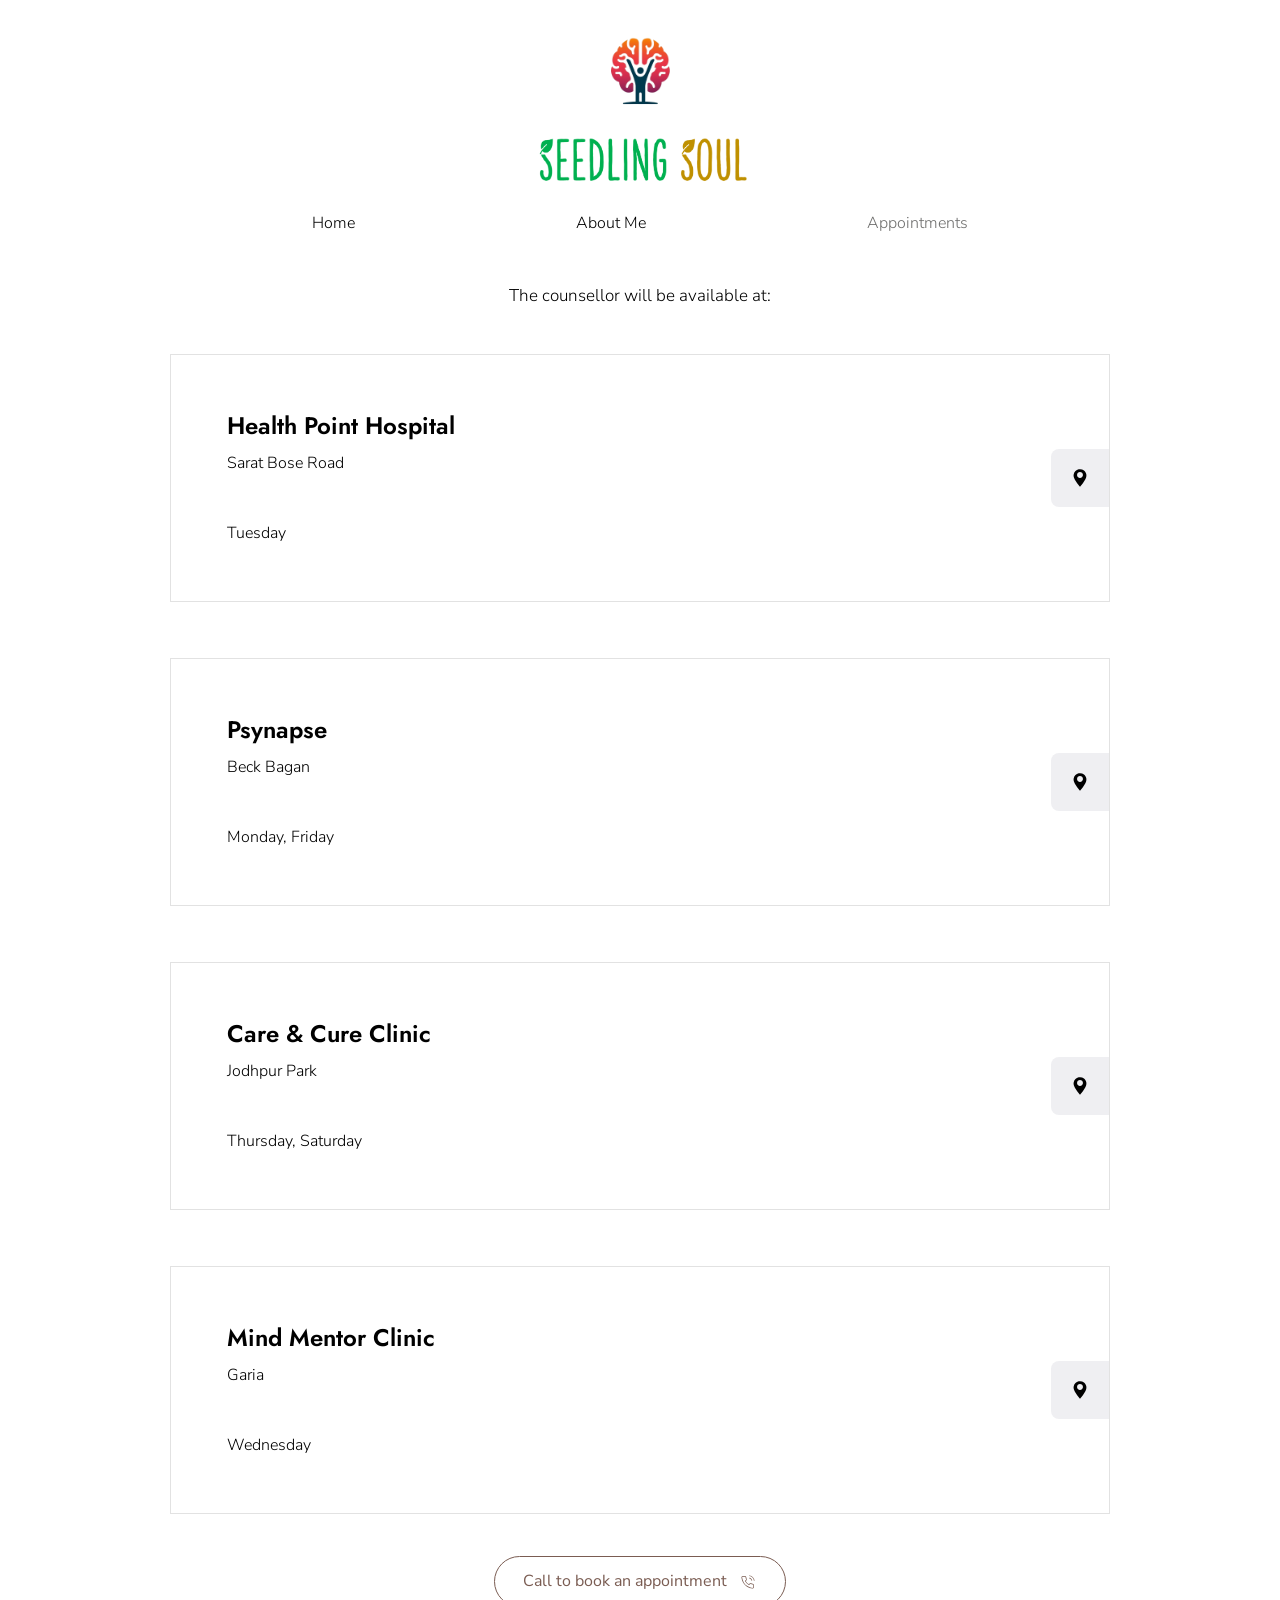
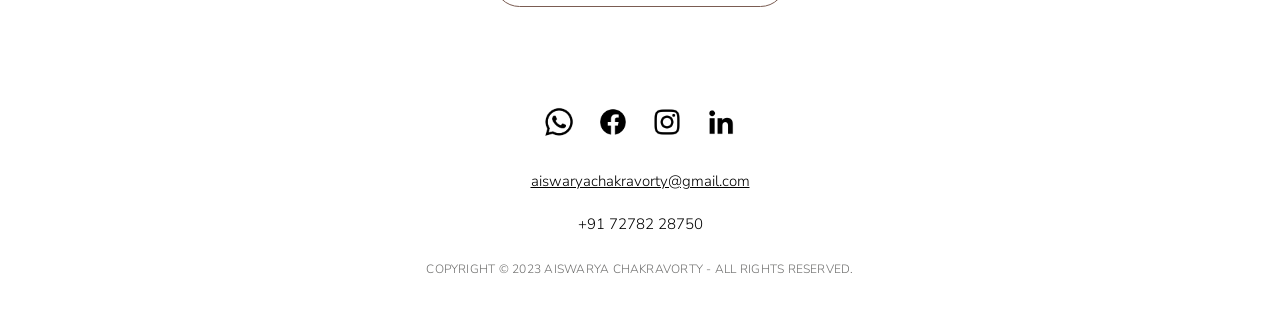
<file: appointments/index.html>
<!DOCTYPE html>
<html lang="en">
<head>
  <meta charset="UTF-8" />
  <meta name="viewport" content="width=device-width, initial-scale=1.0" />
  <title>Appointments | Aiswarya Chakravorty</title>
  <meta name="description" content="Book an appointment with Clinical Psychologist Aiswarya Chakravorty in Kolkata across Sarat Bose Road, Beck Bagan, Jodhpur Park, and Garia." />
  <link rel="icon" type="image/png" sizes="192x192" href="../assets/images/logo-emblem.png" />
  <link rel="apple-touch-icon" href="../assets/images/logo-emblem.png" />
  <link rel="preconnect" href="https://fonts.googleapis.com" />
  <link rel="preconnect" href="https://fonts.gstatic.com" crossorigin />
  <link href="https://fonts.googleapis.com/css2?family=Jost:wght@300;400;500;600;700&family=Nunito+Sans:wght@300;400;600;700&family=Playfair+Display:ital,wght@0,400;0,700;1,400;1,700&display=swap" rel="stylesheet" />
  <link rel="stylesheet" href="../css/style.css" />
</head>
<body class="page-sub">
  <!-- White Header -->
  <header class="site-header" role="banner">
    <div class="header-inner">
      <a href="../" class="brand-emblem-link" aria-label="Aiswarya Chakravorty Home">
        <img src="../assets/images/logo-emblem.png" alt="Aiswarya Chakravorty" class="brand-emblem" />
      </a>
      <a href="../" class="brand-wordmark-link" aria-label="Seedling Soul Home">
        <img src="../assets/images/logo-seedling-soul.png" alt="seedling soul logo" class="brand-wordmark" />
      </a>
      <nav class="main-nav" aria-label="Main navigation">
        <ul class="nav-list">
          <li><a href="../" class="nav-link">Home</a></li>
          <li><a href="../about-me/" class="nav-link">About Me</a></li>
          <li><a href="./" class="nav-link is-active" aria-current="page">Appointments</a></li>
        </ul>
      </nav>
    </div>
  </header>

  <main>
    <section class="appointments-section" aria-label="Clinic Locations and Schedule">
      <p class="appointments-intro">The counsellor will be available at:</p>

      <div class="clinic-list">
        <article class="clinic-card">
          <h2 class="clinic-name">Health Point Hospital</h2>
          <a href="https://share.google/fhNekpTKhPOwP68xP" target="_blank" rel="noopener noreferrer" class="clinic-location">Sarat Bose Road</a>
          <p class="clinic-days">Tuesday</p>
          <a href="https://share.google/fhNekpTKhPOwP68xP" target="_blank" rel="noopener noreferrer" class="clinic-map-tab" aria-label="Health Point Hospital location on Google Maps">
            <svg class="clinic-map-icon" viewBox="0 0 200 200" aria-hidden="true">
              <path d="M157.367 66.82c-3.105-14.146-10.205-25.614-21.1-34.083-14.606-11.356-31.093-15.144-48.998-11.261-10.993 2.385-20.647 7.708-28.696 15.821-8.462 8.531-13.882 18.86-16.109 30.7-1.122 5.953-1.262 11.473-.43 16.874.862 5.609 2.729 10.685 4.442 14.912 4.273 10.539 9.918 20.076 14.358 27.205 8.241 13.235 17.874 26.672 29.45 41.082a248.399 248.399 0 0 0 3.199 3.874l6.694 8.057 5.455-6.944c13.755-16.57 25.171-32.357 34.9-48.262 6.309-10.316 10.816-19.203 14.182-27.969 3.898-10.164 4.793-20.259 2.653-30.006zM119.04 91.152c-5.093 5.141-11.835 7.976-18.984 7.983h-.025c-14.797.001-26.848-12.115-26.872-27.02-.023-14.812 11.962-26.911 26.717-26.972 7.134-.006 13.868 2.764 18.978 7.868 5.141 5.136 7.982 11.955 8 19.2.019 7.109-2.756 13.835-7.814 18.941z"></path>
            </svg>
          </a>
        </article>

        <article class="clinic-card">
          <h2 class="clinic-name">Psynapse</h2>
          <a href="https://g.co/kgs/dn4xeq8" target="_blank" rel="noopener noreferrer" class="clinic-location">Beck Bagan</a>
          <p class="clinic-days">Monday, Friday</p>
          <a href="https://g.co/kgs/dn4xeq8" target="_blank" rel="noopener noreferrer" class="clinic-map-tab" aria-label="Psynapse location on Google Maps">
            <svg class="clinic-map-icon" viewBox="0 0 200 200" aria-hidden="true">
              <path d="M157.367 66.82c-3.105-14.146-10.205-25.614-21.1-34.083-14.606-11.356-31.093-15.144-48.998-11.261-10.993 2.385-20.647 7.708-28.696 15.821-8.462 8.531-13.882 18.86-16.109 30.7-1.122 5.953-1.262 11.473-.43 16.874.862 5.609 2.729 10.685 4.442 14.912 4.273 10.539 9.918 20.076 14.358 27.205 8.241 13.235 17.874 26.672 29.45 41.082a248.399 248.399 0 0 0 3.199 3.874l6.694 8.057 5.455-6.944c13.755-16.57 25.171-32.357 34.9-48.262 6.309-10.316 10.816-19.203 14.182-27.969 3.898-10.164 4.793-20.259 2.653-30.006zM119.04 91.152c-5.093 5.141-11.835 7.976-18.984 7.983h-.025c-14.797.001-26.848-12.115-26.872-27.02-.023-14.812 11.962-26.911 26.717-26.972 7.134-.006 13.868 2.764 18.978 7.868 5.141 5.136 7.982 11.955 8 19.2.019 7.109-2.756 13.835-7.814 18.941z"></path>
            </svg>
          </a>
        </article>

        <article class="clinic-card">
          <h2 class="clinic-name">Care &amp; Cure Clinic</h2>
          <a href="https://g.co/kgs/sZCC3w" target="_blank" rel="noopener noreferrer" class="clinic-location">Jodhpur Park</a>
          <p class="clinic-days">Thursday, Saturday</p>
          <a href="https://g.co/kgs/sZCC3w" target="_blank" rel="noopener noreferrer" class="clinic-map-tab" aria-label="Care & Cure Clinic location on Google Maps">
            <svg class="clinic-map-icon" viewBox="0 0 200 200" aria-hidden="true">
              <path d="M157.367 66.82c-3.105-14.146-10.205-25.614-21.1-34.083-14.606-11.356-31.093-15.144-48.998-11.261-10.993 2.385-20.647 7.708-28.696 15.821-8.462 8.531-13.882 18.86-16.109 30.7-1.122 5.953-1.262 11.473-.43 16.874.862 5.609 2.729 10.685 4.442 14.912 4.273 10.539 9.918 20.076 14.358 27.205 8.241 13.235 17.874 26.672 29.45 41.082a248.399 248.399 0 0 0 3.199 3.874l6.694 8.057 5.455-6.944c13.755-16.57 25.171-32.357 34.9-48.262 6.309-10.316 10.816-19.203 14.182-27.969 3.898-10.164 4.793-20.259 2.653-30.006zM119.04 91.152c-5.093 5.141-11.835 7.976-18.984 7.983h-.025c-14.797.001-26.848-12.115-26.872-27.02-.023-14.812 11.962-26.911 26.717-26.972 7.134-.006 13.868 2.764 18.978 7.868 5.141 5.136 7.982 11.955 8 19.2.019 7.109-2.756 13.835-7.814 18.941z"></path>
            </svg>
          </a>
        </article>

        <article class="clinic-card">
          <h2 class="clinic-name">Mind Mentor Clinic</h2>
          <a href="https://g.co/kgs/G1xJii" target="_blank" rel="noopener noreferrer" class="clinic-location">Garia</a>
          <p class="clinic-days">Wednesday</p>
          <a href="https://g.co/kgs/G1xJii" target="_blank" rel="noopener noreferrer" class="clinic-map-tab" aria-label="Mind Mentor Clinic location on Google Maps">
            <svg class="clinic-map-icon" viewBox="0 0 200 200" aria-hidden="true">
              <path d="M157.367 66.82c-3.105-14.146-10.205-25.614-21.1-34.083-14.606-11.356-31.093-15.144-48.998-11.261-10.993 2.385-20.647 7.708-28.696 15.821-8.462 8.531-13.882 18.86-16.109 30.7-1.122 5.953-1.262 11.473-.43 16.874.862 5.609 2.729 10.685 4.442 14.912 4.273 10.539 9.918 20.076 14.358 27.205 8.241 13.235 17.874 26.672 29.45 41.082a248.399 248.399 0 0 0 3.199 3.874l6.694 8.057 5.455-6.944c13.755-16.57 25.171-32.357 34.9-48.262 6.309-10.316 10.816-19.203 14.182-27.969 3.898-10.164 4.793-20.259 2.653-30.006zM119.04 91.152c-5.093 5.141-11.835 7.976-18.984 7.983h-.025c-14.797.001-26.848-12.115-26.872-27.02-.023-14.812 11.962-26.911 26.717-26.972 7.134-.006 13.868 2.764 18.978 7.868 5.141 5.136 7.982 11.955 8 19.2.019 7.109-2.756 13.835-7.814 18.941z"></path>
            </svg>
          </a>
        </article>
      </div>

      <div class="call-book-wrap">
        <a href="tel:+917980259266" class="call-book-btn">
          <span>Call to book an appointment</span>
          <svg class="call-book-icon" viewBox="0 0 200 200" aria-hidden="true">
            <path d="M151.569 118.788a80.618 80.618 0 0 1-17.694-4.429c-6.259-2.364-13.376-.839-18.149 3.903l-6.221 6.252A102.071 102.071 0 0 1 75.47 90.318l6.23-6.26c4.706-4.783 6.225-11.942 3.873-18.23a81.74 81.74 0 0 1-4.414-17.823c-1.196-8.502-8.498-14.864-16.985-14.864l-.168.001H44.173c-.509 0-1.024.024-1.529.07-4.572.415-8.711 2.595-11.653 6.139-2.943 3.546-4.337 8.031-3.917 12.694 2.225 21.051 9.455 41.57 20.891 59.308 10.391 16.434 24.527 30.639 40.848 41.06 17.597 11.468 37.919 18.733 58.844 21.017.515.046 1.036.069 1.553.069h.06c9.478-.039 17.159-7.823 17.121-17.337v-19.879c.191-8.752-6.159-16.267-14.822-17.495zm6.878 17.449v19.941c.02 5.119-4.111 9.3-9.206 9.321a6.703 6.703 0 0 1-.801-.03c-19.623-2.143-38.748-8.98-55.339-19.792-15.374-9.816-28.664-23.171-38.451-38.65C43.872 90.31 37.069 71.005 34.982 51.261a9.253 9.253 0 0 1 2.107-6.779 9.172 9.172 0 0 1 6.271-3.302c.274-.025.549-.038.819-.038h19.958c4.586 0 8.512 3.417 9.149 7.948a89.818 89.818 0 0 0 4.848 19.549c1.264 3.379.448 7.222-2.063 9.773l-8.394 8.435a4.02 4.02 0 0 0-.645 4.811 110.047 110.047 0 0 0 41.147 41.349 3.951 3.951 0 0 0 4.768-.648l8.377-8.419a9.247 9.247 0 0 1 9.768-2.087 88.512 88.512 0 0 0 19.405 4.862c4.649.659 8.067 4.71 7.951 9.423l-.001.099zm-42.722-75.244c-2.153-.422-3.56-2.522-3.14-4.691.418-2.168 2.501-3.587 4.659-3.162 14.866 2.915 26.346 14.453 29.247 29.394.421 2.168-.984 4.269-3.137 4.693a3.937 3.937 0 0 1-.766.075 3.981 3.981 0 0 1-3.895-3.234c-2.278-11.728-11.293-20.786-22.968-23.075zm53.748 26.218a3.983 3.983 0 0 1-4.392-3.528c-2.917-26.076-23.08-46.31-49.034-49.208-2.181-.244-3.753-2.221-3.511-4.416.242-2.196 2.207-3.781 4.386-3.535 29.67 3.312 52.721 26.449 56.055 56.263.245 2.196-1.324 4.176-3.504 4.424z"></path>
          </svg>
        </a>
      </div>
    </section>
  </main>

  <!-- Shared Footer -->
  <footer class="site-footer" role="contentinfo">
    <div class="footer-inner">
      <div class="social-row">
        <a href="https://wa.me/917278228750" target="_blank" rel="noopener noreferrer" class="social-link" aria-label="WhatsApp Aiswarya Chakravorty">
          <img src="../assets/images/icon-whatsapp.png" alt="Whatsapp Aiswarya Chakravorty" class="social-icon" />
        </a>
        <a href="https://www.facebook.com/profile.php?id=61557917699742&amp;mibextid=ZbWKwL" target="_blank" rel="noopener noreferrer" class="social-link" aria-label="Facebook Page of Seedling Soul">
          <img src="../assets/images/icon-facebook.png" alt="Facebook Page of Seedling Soul" class="social-icon" />
        </a>
        <a href="https://www.instagram.com/seedlingsoulsprout/" target="_blank" rel="noopener noreferrer" class="social-link" aria-label="Instagram of Seedling Soul">
          <img src="../assets/images/icon-instagram.png" alt="Instagram of Seedling Soul" class="social-icon" />
        </a>
        <a href="https://www.linkedin.com/in/aiswarya-chakravorty-7a54b5164/" target="_blank" rel="noopener noreferrer" class="social-link" aria-label="LinkedIn of Aiswarya Chakravorty">
          <img src="../assets/images/icon-linkedin.png" alt="LinkedIn of Aiswarya Chakravorty" class="social-icon" />
        </a>
      </div>
      <a href="mailto:aiswaryachakravorty@gmail.com" class="footer-email">aiswaryachakravorty@gmail.com</a>
      <a href="tel:+917278228750" class="footer-phone">+91 72782 28750</a>
      <p class="footer-copyright">COPYRIGHT &copy; 2023 AISWARYA CHAKRAVORTY - ALL RIGHTS RESERVED.</p>
    </div>
  </footer>

  <script src="../js/main.js"></script>
</body>
</html>
</file>
<file: css/style.css>
/* ==========================================================================
   Aiswarya Chakravorty | Seedling Soul Institute
   Static Site Stylesheet
   ========================================================================== */

:root {
  --white: #ffffff;
  --black: #000000;
  --muted-grey: #6e6e6d;
  --border-grey: #e2e2e2;
  --soft-grey: #f0eded;
  --slate-btn: #899da3;
  --blue-cta: #2b6fe8;
  --brown-pill: #7a5c52;

  /* Slide backgrounds */
  --slide-1: #fadcd6;
  --slide-2: #e8eff1;
  --slide-3: #ccc6c6;
  --slide-4: #899da3;
  --slide-5: #e5c7b5;

  /* Gallery text card accents */
  --card-peach: rgba(255, 87, 0, 0.5);
  --card-lime: rgba(186, 218, 85, 0.5);

  --font-display: "Jost", "Futura", "Century Gothic", Arial, sans-serif;
  --font-serif: "Playfair Display", Georgia, serif;
  --font-body: "Nunito Sans", "Avenir Next", "Avenir", -apple-system, BlinkMacSystemFont, sans-serif;

  --container-width: 980px;
}

*,
*::before,
*::after {
  box-sizing: border-box;
}

html {
  scroll-behavior: smooth;
}

body {
  margin: 0;
  padding: 0;
  background-color: var(--white);
  color: var(--black);
  font-family: var(--font-body);
  font-size: 15px;
  line-height: 1.65;
  -webkit-font-smoothing: antialiased;
}

img {
  max-width: 100%;
  display: block;
}

a {
  color: inherit;
}

/* ==========================================================================
   Shared Header & Navigation
   ========================================================================== */

.page-home .site-top-band {
  background-image: url("../assets/images/mesh-gradient-bg.jpg");
  background-size: cover;
  background-position: center top;
  background-repeat: no-repeat;
}

.site-header {
  width: 100%;
  padding: 20px 20px 18px;
  text-align: center;
}

.page-sub .site-header {
  background-color: var(--white);
}

.header-inner {
  max-width: var(--container-width);
  margin: 0 auto;
  display: flex;
  flex-direction: column;
  align-items: center;
}

.brand-emblem-link {
  display: inline-block;
  margin-bottom: 10px;
}

.brand-emblem {
  width: 101px;
  height: 101px;
  object-fit: contain;
}

.brand-wordmark-link {
  display: inline-block;
  margin-bottom: 14px;
}

.brand-wordmark {
  width: 233px;
  height: 61px;
  object-fit: contain;
}

.main-nav {
  width: 100%;
  max-width: var(--container-width);
  margin: 4px auto 0;
}

.nav-list {
  list-style: none;
  margin: 0;
  padding: 0;
  display: flex;
  justify-content: space-between;
  align-items: center;
  max-width: 680px;
  margin-left: auto;
  margin-right: auto;
}

.nav-link {
  font-family: var(--font-body);
  font-size: 16px;
  font-weight: 300;
  text-decoration: none;
  color: var(--black);
  padding: 6px 12px;
  transition: color 0.25s ease;
}

.nav-link:hover {
  color: var(--muted-grey);
}

.nav-link.is-active {
  color: var(--muted-grey);
}

/* ==========================================================================
   Homepage: Hero Section
   ========================================================================== */

.hero-section {
  position: relative;
  width: 100%;
  min-height: 760px;
  background-image: url("../assets/images/hero-powder.jpg");
  background-size: cover;
  background-position: center center;
  background-repeat: no-repeat;
  display: flex;
  align-items: center;
  justify-content: center;
  text-align: center;
  padding: 60px 20px 90px;
}

.hero-content {
  max-width: var(--container-width);
  margin: 0 auto;
  transform: translateY(-28px);
}

.hero-lead {
  font-family: var(--font-serif);
  font-style: italic;
  font-weight: 400;
  font-size: 48px;
  letter-spacing: 0.08em;
  line-height: 1.25;
  margin: 0 0 18px;
  color: var(--black);
}

.hero-name {
  font-family: var(--font-display);
  font-weight: 600;
  font-size: 62px;
  line-height: 1.15;
  margin: 0 0 14px;
  color: var(--black);
}

.hero-subtitle {
  font-family: var(--font-display);
  font-weight: 400;
  font-size: 38px;
  line-height: 1.3;
  margin: 0 0 6px;
  color: var(--black);
}

.hero-rci {
  font-family: var(--font-display);
  font-weight: 400;
  font-size: 32px;
  line-height: 1.3;
  margin: 0 0 42px;
  color: var(--black);
}

.hero-cta-btn {
  display: inline-block;
  background-color: var(--white);
  color: var(--blue-cta);
  border: 2px solid var(--blue-cta);
  padding: 12px 34px;
  font-family: var(--font-body);
  font-size: 16px;
  font-weight: 400;
  text-decoration: none;
  letter-spacing: 0.01em;
  box-shadow: 0 2px 10px rgba(0, 0, 0, 0.08);
  transition: background-color 0.25s ease, color 0.25s ease, transform 0.2s ease;
}

.hero-cta-btn:hover {
  background-color: var(--blue-cta);
  color: var(--white);
}

/* ==========================================================================
   Homepage: Mesh Gradient Band (About Preview + Expertise)
   ========================================================================== */

.mesh-band {
  width: 100%;
  background-image: url("../assets/images/mesh-gradient-bg.jpg");
  background-size: cover;
  background-position: center center;
  background-repeat: no-repeat;
}

.about-preview-section {
  padding: 76px 20px 64px;
}

.about-preview-grid {
  max-width: var(--container-width);
  margin: 0 auto;
  display: grid;
  grid-template-columns: 1fr 370px;
  background-color: var(--white);
  min-height: 520px;
}

.about-preview-card {
  padding: 64px 52px 52px;
  display: flex;
  flex-direction: column;
  justify-content: center;
  align-items: flex-start;
}

.about-preview-title {
  font-family: var(--font-display);
  font-weight: 600;
  font-size: 56px;
  line-height: 1.1;
  margin: 0 0 22px;
  color: var(--black);
}

.about-preview-name {
  font-family: var(--font-display);
  font-weight: 600;
  font-size: 22px;
  line-height: 1.35;
  margin: 0 0 28px;
  color: var(--black);
}

.about-preview-details {
  font-family: var(--font-body);
  font-size: 15px;
  font-weight: 300;
  line-height: 1.65;
  margin: 0 0 36px;
  color: var(--black);
}

.about-preview-details p {
  margin: 0;
}

.know-more-btn {
  display: inline-flex;
  align-items: center;
  justify-content: center;
  background-color: var(--slate-btn);
  color: var(--white);
  text-decoration: none;
  font-family: var(--font-body);
  font-size: 14px;
  font-weight: 400;
  min-width: 152px;
  height: 44px;
  padding: 0 28px;
  transition: opacity 0.25s ease;
}

.know-more-btn:hover {
  opacity: 0.85;
}

.about-preview-photo-wrap {
  width: 100%;
  height: 100%;
  overflow: hidden;
}

.about-preview-photo {
  width: 100%;
  height: 100%;
  object-fit: cover;
  object-position: center top;
}

/* ==========================================================================
   Homepage: Expertise 3x4 Grid
   ========================================================================== */

.expertise-section {
  padding: 36px 0 60px;
  text-align: center;
}

.expertise-heading {
  font-family: var(--font-display);
  font-weight: 600;
  font-size: 56px;
  line-height: 1.15;
  margin: 0 0 42px;
  padding: 0 20px;
  color: var(--black);
}

.expertise-grid {
  width: 100%;
  max-width: 1440px;
  margin: 0 auto;
  display: grid;
  grid-template-columns: repeat(4, 1fr);
}

.expertise-item {
  min-height: 360px;
  padding: 40px 24px;
  display: flex;
  flex-direction: column;
  align-items: center;
  justify-content: center;
  text-align: center;
}

.expertise-num {
  font-family: var(--font-display);
  font-weight: 600;
  font-size: 36px;
  line-height: 1.25;
  margin-bottom: 6px;
  color: var(--black);
}

.expertise-title {
  font-family: var(--font-display);
  font-weight: 400;
  font-size: 36px;
  line-height: 1.28;
  margin: 0;
  color: var(--black);
}

/* ==========================================================================
   Homepage: Getting Help Section
   ========================================================================== */

.getting-help-section {
  background-color: var(--white);
  padding: 64px 20px 72px;
  text-align: center;
}

.getting-help-inner {
  max-width: var(--container-width);
  margin: 0 auto;
}

.getting-help-title {
  font-family: var(--font-display);
  font-weight: 600;
  font-size: 82px;
  line-height: 1.1;
  margin: 0 0 28px;
  color: var(--black);
}

.wordcloud-trigger {
  display: inline-block;
  border: none;
  background: none;
  padding: 0;
  margin: 0 auto 30px;
  cursor: zoom-in;
  max-width: 100%;
}

.wordcloud-img {
  width: 980px;
  max-width: 100%;
  height: auto;
  margin: 0 auto;
}

.getting-help-copy {
  max-width: 660px;
  margin: 0 auto;
  font-family: var(--font-body);
  font-size: 16px;
  font-weight: 300;
  line-height: 1.7;
  color: var(--black);
}

/* ==========================================================================
   Homepage: Quote Slideshow
   ========================================================================== */

.quote-slideshow-section {
  position: relative;
  width: 100%;
  overflow: hidden;
}

.quote-slides-track {
  position: relative;
  width: 100%;
  min-height: 490px;
}

.quote-slide {
  position: absolute;
  inset: 0;
  display: flex;
  align-items: center;
  justify-content: center;
  padding: 64px 72px 88px;
  opacity: 0;
  visibility: hidden;
  transition: opacity 0.55s ease, visibility 0.55s ease;
}

.quote-slide.is-active {
  opacity: 1;
  visibility: visible;
  z-index: 1;
}

.quote-slide--1 { background-color: var(--slide-1); }
.quote-slide--2 { background-color: var(--slide-2); }
.quote-slide--3 { background-color: var(--slide-3); }
.quote-slide--4 { background-color: var(--slide-4); }
.quote-slide--5 { background-color: var(--slide-5); }

.quote-slide-inner {
  max-width: 900px;
  width: 100%;
  margin: 0 auto;
  display: grid;
  grid-template-columns: 74px 1fr;
  column-gap: 36px;
  align-items: start;
}

.quote-mark-svg {
  width: 58px;
  height: auto;
  fill: var(--black);
  margin-top: 6px;
}

.quote-body {
  text-align: center;
}

.quote-text {
  font-family: var(--font-display);
  font-weight: 400;
  font-size: 36px;
  line-height: 1.38;
  margin: 0 0 42px;
  color: var(--black);
}

.quote-author {
  font-family: var(--font-body);
  font-size: 15px;
  font-weight: 400;
  margin: 0;
  color: var(--black);
}

.slideshow-arrow {
  position: absolute;
  top: 50%;
  transform: translateY(-50%);
  z-index: 3;
  background: rgba(255, 255, 255, 0.35);
  border: none;
  width: 42px;
  height: 42px;
  border-radius: 50%;
  display: flex;
  align-items: center;
  justify-content: center;
  cursor: pointer;
  color: var(--black);
  opacity: 0.7;
  transition: opacity 0.2s ease, background-color 0.2s ease;
}

.slideshow-arrow:hover {
  opacity: 1;
  background: rgba(255, 255, 255, 0.65);
}

.slideshow-arrow--prev { left: 18px; }
.slideshow-arrow--next { right: 18px; }

.slideshow-dots {
  position: absolute;
  bottom: 28px;
  left: 50%;
  transform: translateX(-50%);
  z-index: 3;
  display: flex;
  gap: 14px;
  list-style: none;
  margin: 0;
  padding: 0;
}

.slideshow-dot {
  width: 7px;
  height: 7px;
  border-radius: 50%;
  border: 1px solid rgba(255, 255, 255, 0.85);
  background-color: rgba(255, 255, 255, 0.85);
  padding: 0;
  cursor: pointer;
  transition: transform 0.2s ease, background-color 0.2s ease;
}

.slideshow-dot.is-active {
  background-color: transparent;
  border-color: var(--white);
  transform: scale(1.25);
}

/* ==========================================================================
   About Me Page
   ========================================================================== */

.about-hero-section {
  max-width: var(--container-width);
  margin: 18px auto 64px;
  padding: 0 20px;
}

.about-hero-grid {
  display: grid;
  grid-template-columns: 1fr 440px;
  gap: 48px;
  align-items: start;
}

.about-bio-col {
  padding-top: 44px;
}

.about-page-title {
  font-family: var(--font-display);
  font-weight: 400;
  font-size: 40px;
  line-height: 1.2;
  text-align: center;
  margin: 0 0 38px;
  color: var(--black);
}

.about-tagline {
  font-family: var(--font-serif);
  font-weight: 700;
  font-size: 18px;
  letter-spacing: 0.3em;
  text-transform: uppercase;
  text-align: center;
  color: var(--muted-grey);
  margin: 0 0 36px;
}

.about-bio-text {
  font-family: var(--font-body);
  font-size: 15px;
  font-weight: 300;
  line-height: 1.85;
  color: var(--black);
  margin: 0 0 38px;
}

.about-bio-text strong {
  font-weight: 700;
}

.about-cta-wrap {
  display: flex;
  justify-content: center;
}

.about-cta-btn {
  display: inline-flex;
  align-items: center;
  justify-content: center;
  width: 205px;
  height: 45px;
  background-color: var(--black);
  color: var(--white);
  text-decoration: none;
  font-family: var(--font-body);
  font-size: 14px;
  font-weight: 400;
  transition: opacity 0.3s ease;
}

.about-cta-btn:hover {
  opacity: 0.65;
}

.about-portrait-wrap {
  width: 100%;
}

.about-portrait-img {
  width: 100%;
  height: 760px;
  object-fit: cover;
  object-position: center top;
}

/* Event Gallery Sections */
.events-section {
  max-width: var(--container-width);
  margin: 0 auto 64px;
  padding: 0 20px;
  display: flex;
  flex-direction: column;
  gap: 56px;
}

.event-row {
  display: grid;
  grid-template-columns: 608px 298px;
  justify-content: space-between;
  align-items: stretch;
  gap: 32px;
}

.event-row--reverse {
  grid-template-columns: 298px 608px;
}

.event-card {
  border-radius: 28px;
  padding: 32px 26px;
  display: flex;
  align-items: center;
  justify-content: center;
  text-align: center;
  min-height: 536px;
  font-family: var(--font-body);
  font-size: 15px;
  font-weight: 300;
  line-height: 1.75;
  color: var(--black);
}

.event-card--peach {
  background-color: var(--card-peach);
}

.event-card--lime {
  background-color: var(--card-lime);
}

.pro-gallery {
  position: relative;
  width: 100%;
  height: 536px;
  background-color: var(--white);
  box-shadow: 0 2px 14px rgba(0, 0, 0, 0.12);
  overflow: hidden;
  user-select: none;
}

.pro-gallery-stage {
  position: relative;
  width: 100%;
  height: 100%;
}

.pro-gallery-slide {
  position: absolute;
  inset: 0;
  display: flex;
  align-items: center;
  justify-content: center;
  opacity: 0;
  pointer-events: none;
  transition: opacity 0.4s ease;
  background-color: var(--white);
}

.pro-gallery-slide.is-active {
  opacity: 1;
  pointer-events: auto;
}

.pro-gallery-img {
  width: 100%;
  height: 100%;
  object-fit: contain;
  cursor: zoom-in;
}

.pro-gallery-btn {
  position: absolute;
  top: 50%;
  transform: translateY(-50%);
  z-index: 2;
  background: rgba(255, 255, 255, 0.85);
  border: none;
  width: 38px;
  height: 38px;
  border-radius: 50%;
  display: flex;
  align-items: center;
  justify-content: center;
  cursor: pointer;
  color: #333333;
  box-shadow: 0 2px 8px rgba(0, 0, 0, 0.18);
  transition: background-color 0.2s ease, transform 0.2s ease;
}

.pro-gallery-btn:hover {
  background: var(--white);
  transform: translateY(-50%) scale(1.06);
}

.pro-gallery-btn--prev { left: 12px; }
.pro-gallery-btn--next { right: 12px; }

.pro-gallery-counter {
  position: absolute;
  right: 12px;
  bottom: 10px;
  z-index: 2;
  background: rgba(255, 255, 255, 0.9);
  color: var(--black);
  font-size: 13px;
  padding: 2px 8px;
  border-radius: 4px;
}

/* ==========================================================================
   Appointments Page
   ========================================================================== */

.appointments-section {
  max-width: var(--container-width);
  margin: 28px auto 52px;
  padding: 0 20px;
}

.appointments-intro {
  text-align: center;
  font-family: var(--font-body);
  font-size: 17px;
  font-weight: 300;
  margin: 0 0 44px;
  color: var(--black);
}

.clinic-list {
  display: flex;
  flex-direction: column;
  gap: 56px;
  margin-bottom: 42px;
}

.clinic-card {
  position: relative;
  border: 1px solid var(--border-grey);
  background-color: var(--white);
  padding: 46px 86px 46px 56px;
  min-height: 248px;
  display: flex;
  flex-direction: column;
  justify-content: center;
}

.clinic-name {
  font-family: var(--font-display);
  font-weight: 600;
  font-size: 24px;
  line-height: 1.3;
  margin: 0 0 8px;
  color: var(--black);
}

.clinic-location {
  display: inline-block;
  font-family: var(--font-body);
  font-size: 16px;
  font-weight: 300;
  color: var(--black);
  text-decoration: none;
  margin-bottom: 44px;
}

.clinic-location:hover {
  text-decoration: underline;
}

.clinic-days {
  font-family: var(--font-body);
  font-size: 16px;
  font-weight: 300;
  margin: 0;
  color: var(--black);
}

.clinic-map-tab {
  position: absolute;
  right: 0;
  top: 50%;
  transform: translateY(-50%);
  width: 58px;
  height: 58px;
  background-color: #efeff2;
  border-radius: 8px 0 0 8px;
  display: flex;
  align-items: center;
  justify-content: center;
  color: var(--black);
  text-decoration: none;
  transition: background-color 0.2s ease;
}

.clinic-map-tab:hover {
  background-color: #e2e2e7;
}

.clinic-map-icon {
  width: 22px;
  height: 22px;
  fill: var(--black);
}

.call-book-wrap {
  display: flex;
  justify-content: center;
}

.call-book-btn {
  display: inline-flex;
  align-items: center;
  gap: 12px;
  padding: 11px 28px;
  border: 1.5px solid var(--brown-pill);
  border-radius: 999px;
  color: var(--brown-pill);
  background-color: var(--white);
  text-decoration: none;
  font-family: var(--font-body);
  font-size: 16px;
  font-weight: 400;
  transition: background-color 0.25s ease, color 0.25s ease;
}

.call-book-btn:hover {
  background-color: var(--brown-pill);
  color: var(--white);
}

.call-book-icon {
  width: 18px;
  height: 18px;
  fill: currentColor;
}

/* ==========================================================================
   Shared Footer
   ========================================================================== */

.site-footer {
  background-color: var(--white);
  padding: 46px 20px 44px;
  text-align: center;
}

.footer-inner {
  max-width: var(--container-width);
  margin: 0 auto;
}

.social-row {
  display: flex;
  justify-content: center;
  align-items: center;
  gap: 20px;
  margin-bottom: 30px;
}

.social-link {
  display: inline-block;
  transition: opacity 0.2s ease, transform 0.2s ease;
}

.social-link:hover {
  opacity: 0.75;
  transform: translateY(-1px);
}

.social-icon {
  width: 34px;
  height: 34px;
  object-fit: contain;
}

.footer-email {
  display: inline-block;
  font-family: var(--font-body);
  font-size: 15px;
  font-weight: 300;
  color: var(--black);
  text-decoration: underline;
  margin-bottom: 18px;
}

.footer-phone {
  display: block;
  font-family: var(--font-body);
  font-size: 15px;
  font-weight: 300;
  color: var(--black);
  text-decoration: none;
  margin-bottom: 24px;
}

.footer-phone:hover {
  text-decoration: underline;
}

.footer-copyright {
  font-family: var(--font-body);
  font-size: 12px;
  font-weight: 300;
  color: var(--muted-grey);
  margin: 0;
  letter-spacing: 0.02em;
}

/* ==========================================================================
   Lightbox Modal
   ========================================================================== */

.lightbox-modal {
  position: fixed;
  inset: 0;
  z-index: 9999;
  background: rgba(15, 15, 18, 0.9);
  display: none;
  align-items: center;
  justify-content: center;
  padding: 32px;
}

.lightbox-modal.is-open {
  display: flex;
}

.lightbox-content {
  position: relative;
  max-width: 92vw;
  max-height: 90vh;
  display: flex;
  flex-direction: column;
  align-items: center;
}

.lightbox-img {
  max-width: 90vw;
  max-height: 82vh;
  object-fit: contain;
  background: var(--white);
  border-radius: 4px;
}

.lightbox-caption {
  color: #eeeeee;
  font-size: 14px;
  margin-top: 12px;
  text-align: center;
}

.lightbox-close {
  position: fixed;
  top: 18px;
  right: 24px;
  background: rgba(255, 255, 255, 0.16);
  border: none;
  color: var(--white);
  width: 42px;
  height: 42px;
  border-radius: 50%;
  font-size: 26px;
  line-height: 1;
  cursor: pointer;
}

.lightbox-close:hover {
  background: rgba(255, 255, 255, 0.28);
}

/* ==========================================================================
   Responsive Breakpoints
   ========================================================================== */

@media (max-width: 1024px) {
  .expertise-grid {
    grid-template-columns: repeat(2, 1fr);
  }

  .expertise-item {
    min-height: 240px;
  }

  .about-preview-grid {
    grid-template-columns: 1fr 320px;
  }

  .about-hero-grid {
    grid-template-columns: 1fr 340px;
    gap: 32px;
  }

  .event-row,
  .event-row--reverse {
    grid-template-columns: 1fr 290px;
  }

  .event-row--reverse {
    grid-template-columns: 290px 1fr;
  }
}

@media (max-width: 768px) {
  .nav-list {
    gap: 16px;
    justify-content: center;
    flex-wrap: wrap;
  }

  .hero-section {
    min-height: 540px;
    padding: 40px 18px 60px;
  }

  .hero-content {
    transform: none;
  }

  .hero-lead {
    font-size: 30px;
  }

  .hero-name {
    font-size: 40px;
  }

  .hero-subtitle {
    font-size: 24px;
  }

  .hero-rci {
    font-size: 20px;
    margin-bottom: 28px;
  }

  .about-preview-grid {
    grid-template-columns: 1fr;
  }

  .about-preview-card {
    padding: 36px 26px;
  }

  .about-preview-title,
  .expertise-heading {
    font-size: 38px;
  }

  .about-preview-photo {
    max-height: 440px;
  }

  .expertise-grid {
    grid-template-columns: 1fr;
  }

  .expertise-item {
    min-height: auto;
    padding: 28px 20px;
  }

  .expertise-num,
  .expertise-title {
    font-size: 26px;
  }

  .getting-help-title {
    font-size: 48px;
  }

  .quote-slide {
    padding: 48px 24px 76px;
  }

  .quote-slide-inner {
    grid-template-columns: 1fr;
    row-gap: 18px;
  }

  .quote-mark-svg {
    width: 38px;
    margin: 0 auto;
  }

  .quote-text {
    font-size: 24px;
  }

  .about-hero-grid {
    grid-template-columns: 1fr;
  }

  .about-bio-col {
    padding-top: 12px;
  }

  .about-portrait-img {
    height: auto;
    max-height: 540px;
  }

  .event-row,
  .event-row--reverse {
    grid-template-columns: 1fr;
  }

  .event-row--reverse .event-card {
    order: 2;
  }

  .event-row--reverse .pro-gallery {
    order: 1;
  }

  .pro-gallery {
    height: 360px;
  }

  .event-card {
    min-height: auto;
    padding: 28px 22px;
  }

  .clinic-card {
    padding: 32px 68px 32px 24px;
    min-height: 200px;
  }
}
</file>
